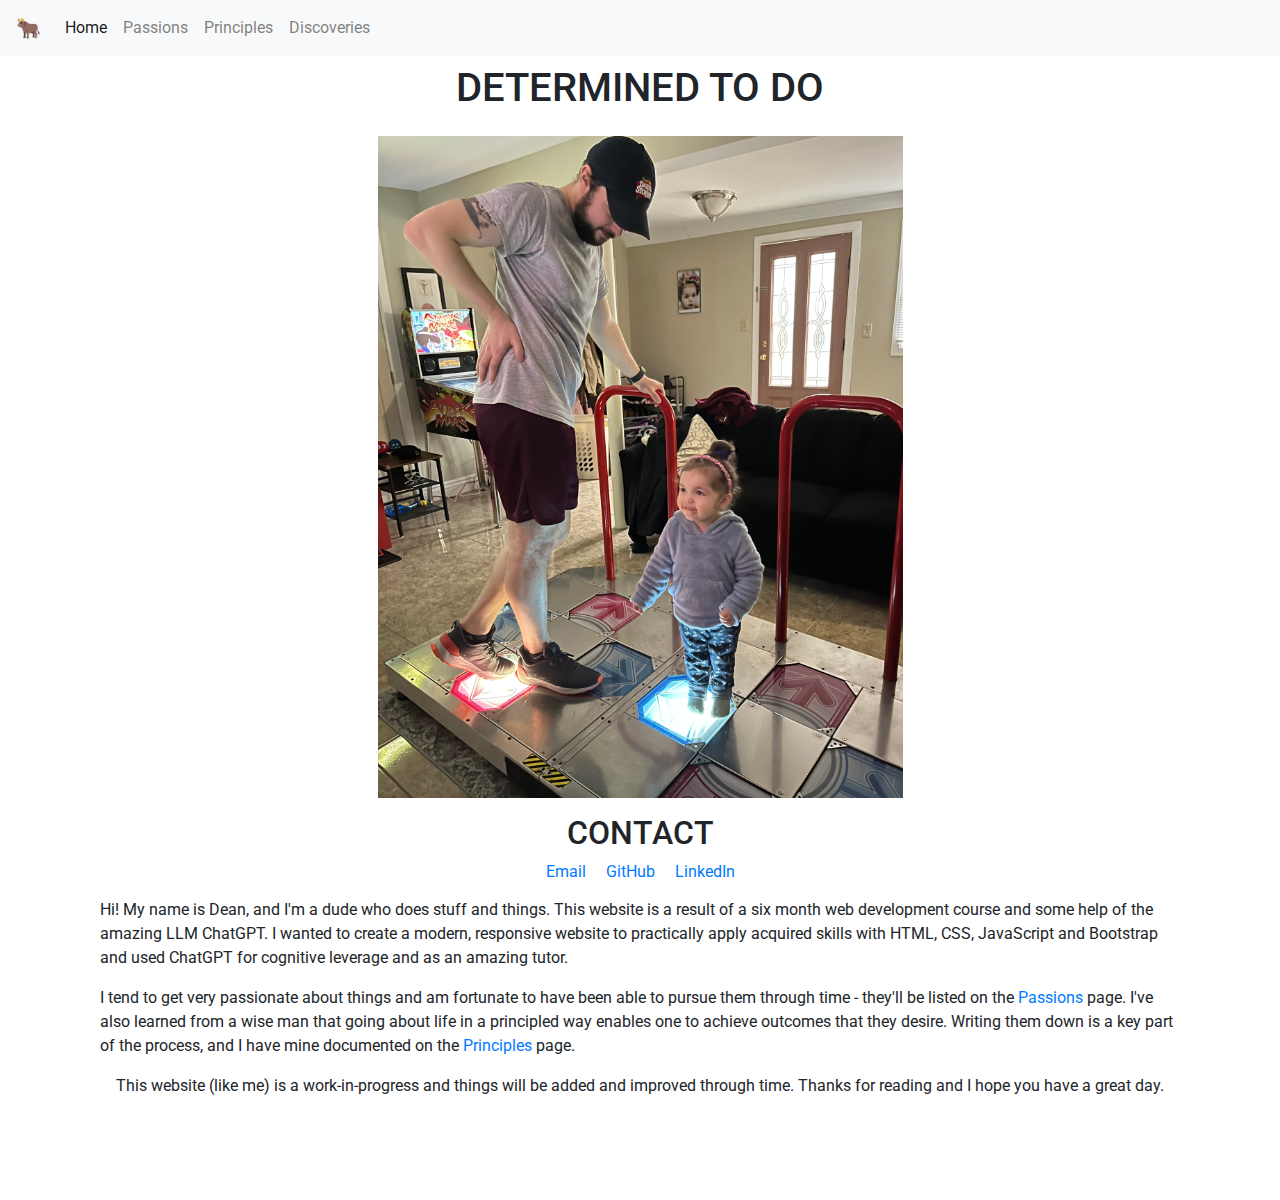
<file: index.html>
<!DOCTYPE html>
<html lang="en">
<head>
    <meta charset="UTF-8">
    <meta name="viewport" content="width=device-width, initial-scale=1, shrink-to-fit=no">
    <title>Dean's Domain</title>

    <!-- Favicon -->
    <link rel="icon" type="image/png" href="https://emojibook.org/wp-content/uploads/2022/07/1-1-26.png">

    <!-- Bootstrap CSS -->
    <link href="https://stackpath.bootstrapcdn.com/bootstrap/4.5.0/css/bootstrap.min.css" rel="stylesheet">

    <!-- Google Font -->
    <link href="https://fonts.googleapis.com/css2?family=Roboto:wght@400;700&display=swap" rel="stylesheet">
    
    <!-- Local stylesheet -->
    <link rel="stylesheet" type="text/css" href="css/style.css">
</head>

<body>
    <!-- Navbar -->
    <nav class="navbar navbar-expand-lg navbar-light bg-light fixed-top">
        <a class="navbar-brand" href="index.html"><span role="img" aria-label="bull">🐂</span></a>
        <button class="navbar-toggler" type="button" data-toggle="collapse" data-target="#navbarNav" aria-controls="navbarNav" aria-expanded="false" aria-label="Toggle navigation">
            <span class="navbar-toggler-icon"></span>
        </button>
        <div class="collapse navbar-collapse" id="navbarNav">
            <ul class="navbar-nav">
                <li class="nav-item active">
                    <a class="nav-link" href="index.html">Home</a>
                </li>
                <li class="nav-item">
                    <a class="nav-link" href="passions.html">Passions</a>
                </li>
                <li class="nav-item">
                    <a class="nav-link" href="principles.html">Principles</a>
                </li>
                <li class="nav-item">
                    <a class="nav-link" href="discoveries.html">Discoveries</a>
                </li>
            </ul>
        </div>
    </nav>

    <!-- Header -->
    <header class="text-center mt-5 py-3 bg-white">
        <h1>DETERMINED TO DO</h1>
    </header>

    <!-- Main content -->
    <main class="container mt">
        <div class="row">
            <div class="container">
                <div class="col-12 col-md-6 offset-md-3 center-image">
                <img src="images/me.jpg" class="img-fluid" alt="A man and a toddler on a Dance Dance Revolution arcade machine">
            </div>

            <!-- Welcome blurb -->
            <section id="section1" class="col-12 d-flex flex-column justify-content-center align-items-center py-3">
                <h2>HOLA, COMO ESTAS?</h2>
                <p>Hi! My name is Dean, and I'm a dude who does stuff and things. This website is a result of a six month web development course and some help of the amazing LLM ChatGPT. I wanted to create a modern, responsive website to practically apply acquired skills with HTML, CSS, JavaScript and Bootstrap and used ChatGPT for cognitive leverage and as an amazing tutor.
                </p>

                <p>
                I tend to get very passionate about things and am fortunate to have been able to pursue them through time - they'll be listed on the <a href="passions.html">Passions</a> page.
                I've also learned from a wise man that going about life in a principled way enables one to achieve outcomes that they desire. Writing them down is a key part of the process, and I have mine documented on the <a href="principles.html">Principles</a> page.
                </p>
        
                <p>
                This website (like me) is a work-in-progress and things will be added and improved through time.
                Thanks for reading and I hope you have a great day.
                </p>
            </section>
        </div>
    </main>

    <!-- Contact section -->
    <section id="contact" class="fixed-bottom text-center mt-5 py-3 bg-white">
        <h2>CONTACT</h2>
        <a href="mailto:dean@tamm.am">Email</a>
        <a href="https://github.com/dtammam" target="_blank" class="ml-3">GitHub</a>
        <a href="https://www.linkedin.com/in/dean-tammam-15b4775a/" target="_blank" class="ml-3">LinkedIn</a>
    </section>

    <!-- Bootstrap JS, Popper.js, and jQuery -->
    <script src="https://code.jquery.com/jquery-3.5.1.slim.min.js"></script>
    <script src="https://cdn.jsdelivr.net/npm/bootstrap@4.5.0/dist/js/bootstrap.bundle.min.js"></script>
</body>
</html>
</file>
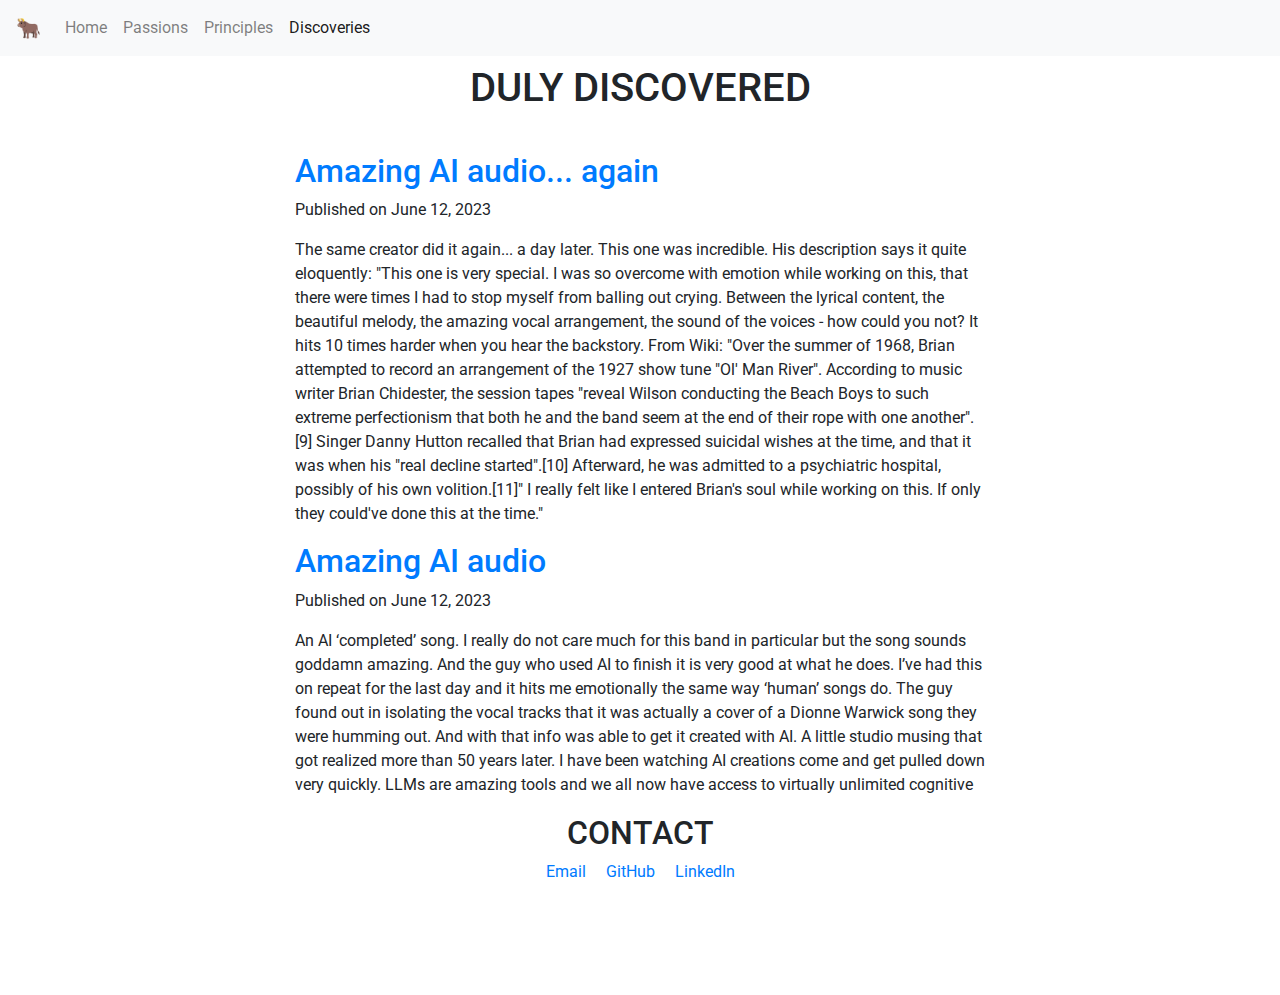
<file: discoveries.html>
<!DOCTYPE html>
<html lang="en">
<head>
    <meta charset="UTF-8">
    <meta name="viewport" content="width=device-width, initial-scale=1, shrink-to-fit=no">
    <title>Dean's Discoveries</title>

    <!-- Favicon -->
    <link rel="icon" type="image/png" href="https://emojibook.org/wp-content/uploads/2022/07/1-1-26.png">

    <!-- Bootstrap CSS -->
    <link href="https://stackpath.bootstrapcdn.com/bootstrap/4.5.0/css/bootstrap.min.css" rel="stylesheet">

    <!-- Google Font -->
    <link href="https://fonts.googleapis.com/css2?family=Roboto:wght@400;700&display=swap" rel="stylesheet">
    
    <!-- Local stylesheet -->
    <link rel="stylesheet" type="text/css" href="css/style.css">
</head>

<body>
    <!-- Navbar -->
    <nav class="navbar navbar-expand-lg navbar-light bg-light fixed-top">
        <a class="navbar-brand" href="index.html"><span role="img" aria-label="bull">🐂</span></a>
        <button class="navbar-toggler" type="button" data-toggle="collapse" data-target="#navbarNav" aria-controls="navbarNav" aria-expanded="false" aria-label="Toggle navigation">
            <span class="navbar-toggler-icon"></span>
        </button>
        <div class="collapse navbar-collapse" id="navbarNav">
            <ul class="navbar-nav">
                <li class="nav-item">
                    <a class="nav-link" href="index.html">Home</a>
                </li>
                <li class="nav-item">
                    <a class="nav-link" href="passions.html">Passions</a>
                </li>
                <li class="nav-item">
                    <a class="nav-link" href="principles.html">Principles</a>
                </li>
                <li class="nav-item active">
                    <a class="nav-link" href="discoveries.html">Discoveries</a>
                </li>
            </ul>
        </div>
    </nav>

    <!-- Header -->
    <header class="text-center mt-5 py-3 bg-white">
        <h1>DULY DISCOVERED</h1>
    </header>
    
    <!-- Main content -->
    <main class="container mt">
        <!-- Blog posts -->
        <section id="section1" class="col-12 d-flex flex-column justify-content-center align-items-center py-3">
            <div class="container">
                <div class="row">
                    <div class="col-md-8 offset-md-2">
                        <h2 class="blog-title"><a href="https://www.youtube.com/watch?v=alarQ8TI8zw">Amazing AI audio... again</a></h2>
                        <p class="blog-date">Published on June 12, 2023</p>
                        <p class="blog-text">
                            The same creator did it again... a day later. This one was incredible. His description says it quite eloquently: 
                            
                            "This one is very special. I was so overcome with emotion while working on this, that there were times I had to stop myself from balling out crying. Between the lyrical content, the beautiful melody, the amazing vocal arrangement, the sound of the voices - how could you not? It hits 10 times harder when you hear the backstory. From Wiki:

                            "Over the summer of 1968, Brian attempted to record an arrangement of the 1927 show tune "Ol' Man River". According to music writer Brian Chidester, the session tapes "reveal Wilson conducting the Beach Boys to such extreme perfectionism that both he and the band seem at the end of their rope with one another".[9] Singer Danny Hutton recalled that Brian had expressed suicidal wishes at the time, and that it was when his "real decline started".[10] Afterward, he was admitted to a psychiatric hospital, possibly of his own volition.[11]"
                            
                            I really felt like I entered Brian's soul while working on this.
                            
                            If only they could've done this at the time."
                        </p>
                    </div>
                </div>
            </div>
            </div>
            <div class="container">
                <div class="row">
                    <div class="col-md-8 offset-md-2">
                        <h2 class="blog-title"><a href="https://www.youtube.com/watch?v=0RIX1pGkFq8&feature=youtu.be">Amazing AI audio</a></h2>
                        <p class="blog-date">Published on June 12, 2023</p>
                        <p class="blog-text">
                            An AI ‘completed’ song. I really do not care much for this band in particular but the song sounds goddamn amazing. And the guy who used AI to finish it is very good at what he does. I’ve had this on repeat for the last day and it hits me emotionally the same way ‘human’ songs do.

                            The guy found out in isolating the vocal tracks that it was actually a cover of a Dionne Warwick song they were humming out. And with that info was able to get it created with AI. A little studio musing that got realized more than 50 years later.

                            I have been watching AI creations come and get pulled down very quickly. LLMs are amazing tools and we all now have access to virtually unlimited cognitive leverage for free. I am struggling to keep up with AI news/releases when most people I know don’t seem to pay attention or care. As a person following and using these tools, I don’t understand.

                            Just wanted to share a random find and express that, for all of the shenanigans, ambiguity, unrest, dissonance and general malaise, it is truly a wonderful time to be alive.
                        </p>
                    </div>
                </div>
            </div>
        </section>
    </main>

    <!-- Contact section -->
    <section id="contact" class="fixed-bottom text-center mt-5 py-3 bg-white">
        <h2>CONTACT</h2>
        <a href="mailto:dean@tamm.am">Email</a>
        <a href="https://github.com/dtammam" target="_blank" class="ml-3">GitHub</a>
        <a href="https://www.linkedin.com/in/dean-tammam-15b4775a/" target="_blank" class="ml-3">LinkedIn</a>
    </section>

    <!-- Bootstrap JS, Popper.js, and jQuery -->
    <script src="https://code.jquery.com/jquery-3.5.1.slim.min.js"></script>
    <script src="https://cdn.jsdelivr.net/npm/bootstrap@4.5.0/dist/js/bootstrap.bundle.min.js"></script>
</body>
</html>
</file>
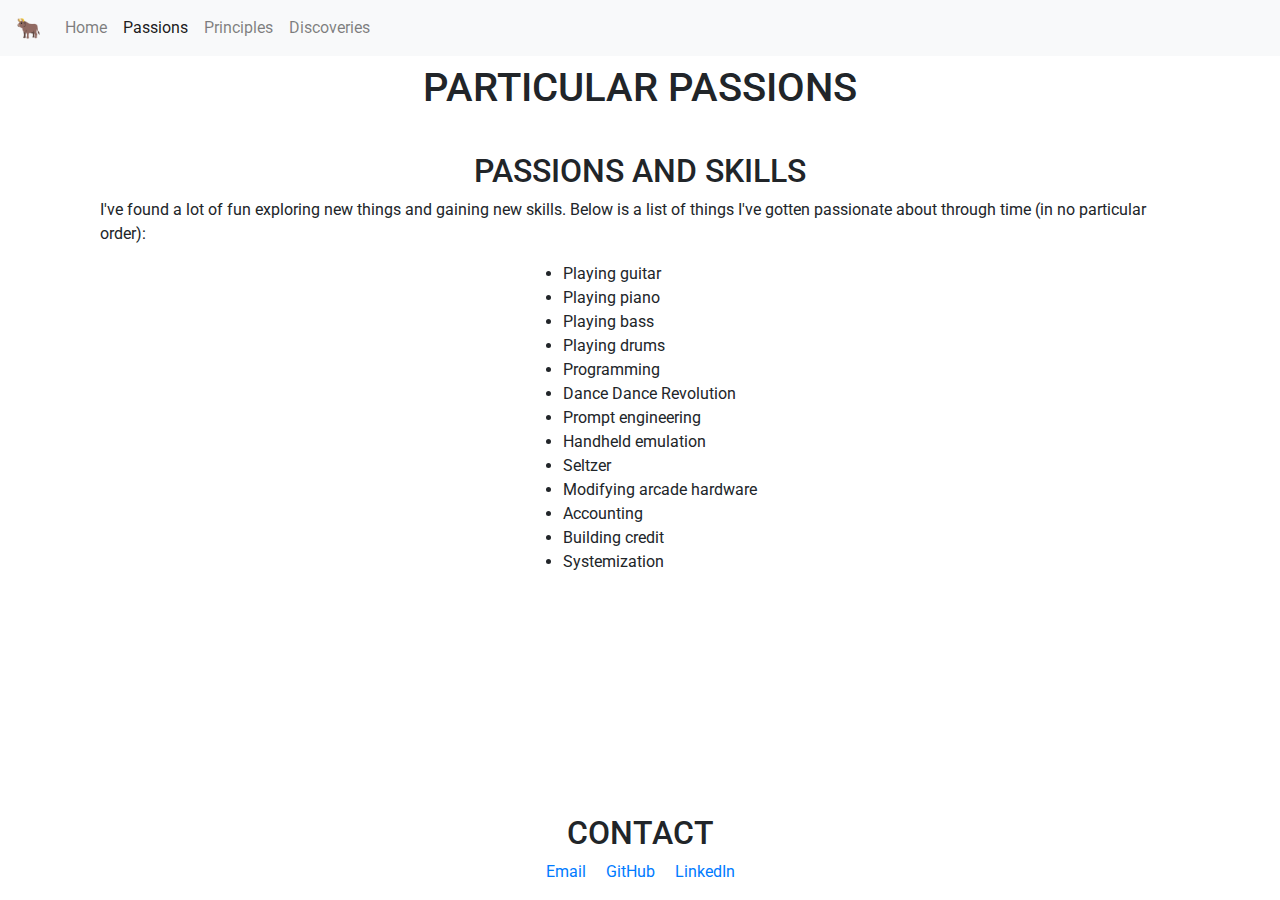
<file: passions.html>
<!DOCTYPE html>
<html lang="en">
<head>
    <meta charset="UTF-8">
    <meta name="viewport" content="width=device-width, initial-scale=1, shrink-to-fit=no">
    <title>Dean's Passions</title>

    <!-- Favicon -->
    <link rel="icon" type="image/png" href="https://emojibook.org/wp-content/uploads/2022/07/1-1-26.png">

    <!-- Bootstrap CSS -->
    <link href="https://stackpath.bootstrapcdn.com/bootstrap/4.5.0/css/bootstrap.min.css" rel="stylesheet">

    <!-- Google Font -->
    <link href="https://fonts.googleapis.com/css2?family=Roboto:wght@400;700&display=swap" rel="stylesheet">
    
    <!-- Local stylesheet -->
    <link rel="stylesheet" type="text/css" href="css/style.css">
</head>

<body>
    <!-- Navbar -->
    <nav class="navbar navbar-expand-lg navbar-light bg-light fixed-top">
        <a class="navbar-brand" href="index.html"><span role="img" aria-label="bull">🐂</span></a>
        <button class="navbar-toggler" type="button" data-toggle="collapse" data-target="#navbarNav" aria-controls="navbarNav" aria-expanded="false" aria-label="Toggle navigation">
            <span class="navbar-toggler-icon"></span>
        </button>
        <div class="collapse navbar-collapse" id="navbarNav">
            <ul class="navbar-nav">
                <li class="nav-item">
                    <a class="nav-link" href="index.html">Home</a>
                </li>
                <li class="nav-item active">
                    <a class="nav-link" href="passions.html">Passions</a>
                </li>
                <li class="nav-item">
                    <a class="nav-link" href="principles.html">Principles</a>
                </li>
                <li class="nav-item">
                    <a class="nav-link" href="discoveries.html">Discoveries</a>
                </li>
            </ul>
        </div>
    </nav>

     <!-- Header -->
     <header class="text-center mt-5 py-3 bg-white">
        <h1>PARTICULAR PASSIONS</h1>
    </header>
    
    <!-- Main content -->
    <main class="container mt">
        <!-- Welcome blurb -->
        <section id="section1" class="col-12 d-flex flex-column justify-content-center align-items-center py-3">
            <h2>PASSIONS AND SKILLS</h2>
            <p>I've found a lot of fun exploring new things and gaining new skills. Below is a list of things I've gotten passionate about through time (in no particular order):
            </p>
            <ul>
                <li>Playing guitar</li>
                <li>Playing piano</li>
                <li>Playing bass</li>
                <li>Playing drums</li>
                <li>Programming</li>
                <li>Dance Dance Revolution</li>
                <li>Prompt engineering</li>
                <li>Handheld emulation</li>
                <li>Seltzer</li>
                <li>Modifying arcade hardware</li>
                <li>Accounting</li>
                <li>Building credit</li>
                <li>Systemization</li>
            </ul>
        </section>
    </main>

    <!-- Contact section -->
    <section id="contact" class="fixed-bottom text-center mt-5 py-3 bg-white">
        <h2>CONTACT</h2>
        <a href="mailto:dean@tamm.am">Email</a>
        <a href="https://github.com/dtammam" target="_blank" class="ml-3">GitHub</a>
        <a href="https://www.linkedin.com/in/dean-tammam-15b4775a/" target="_blank" class="ml-3">LinkedIn</a>
    </section>

    <!-- Bootstrap JS, Popper.js, and jQuery -->
    <script src="https://code.jquery.com/jquery-3.5.1.slim.min.js"></script>
    <script src="https://cdn.jsdelivr.net/npm/bootstrap@4.5.0/dist/js/bootstrap.bundle.min.js"></script>
</body>
</html>
</file>
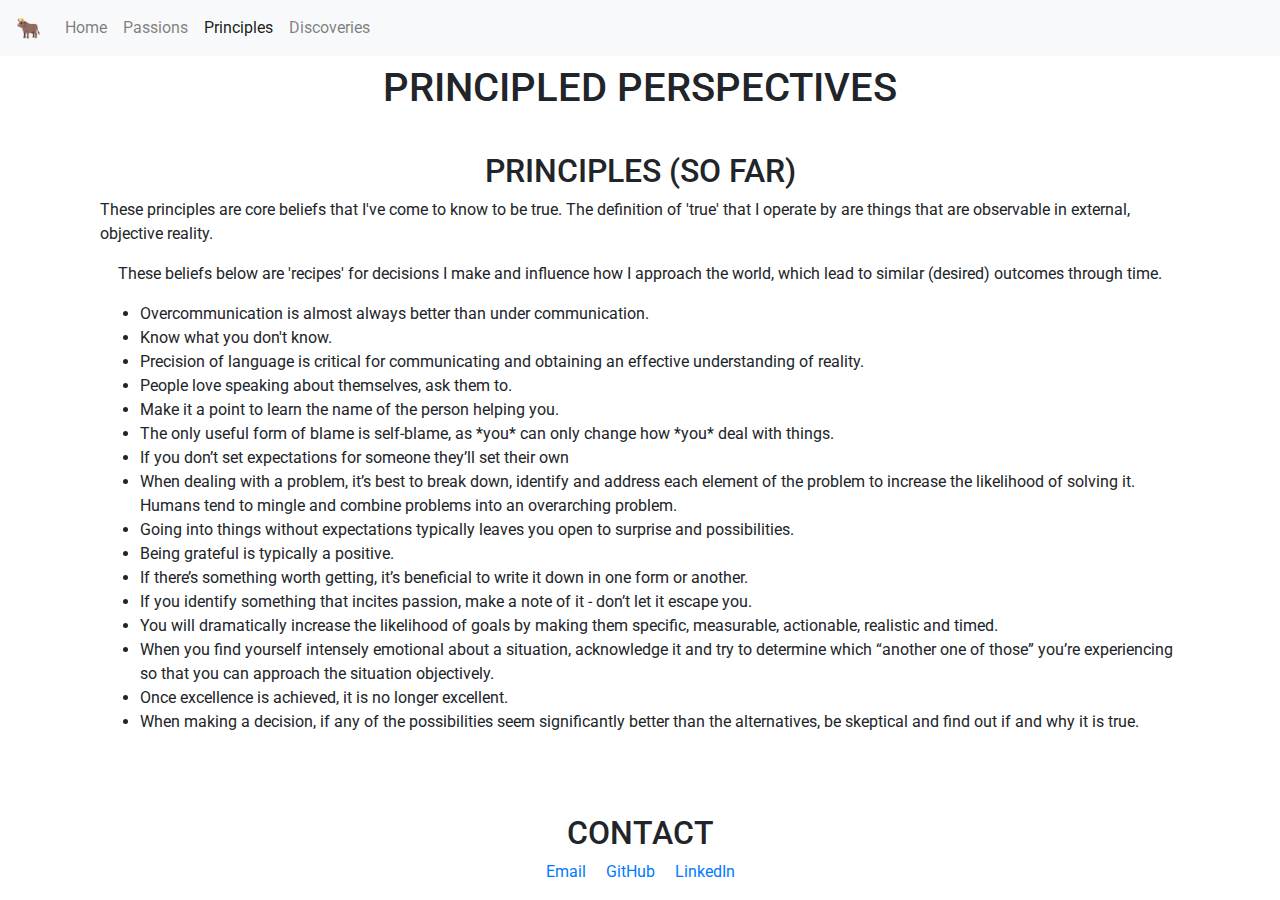
<file: principles.html>
<!DOCTYPE html>
<html lang="en">
<head>
    <meta charset="UTF-8">
    <meta name="viewport" content="width=device-width, initial-scale=1, shrink-to-fit=no">
    <title>Dean's Principles</title>

    <!-- Favicon -->
    <link rel="icon" type="image/png" href="https://emojibook.org/wp-content/uploads/2022/07/1-1-26.png">

    <!-- Bootstrap CSS -->
    <link href="https://stackpath.bootstrapcdn.com/bootstrap/4.5.0/css/bootstrap.min.css" rel="stylesheet">

    <!-- Google Font -->
    <link href="https://fonts.googleapis.com/css2?family=Roboto:wght@400;700&display=swap" rel="stylesheet">
    
    <!-- Local stylesheet -->
    <link rel="stylesheet" type="text/css" href="css/style.css">
</head>

<body>
    <!-- Navbar -->
    <nav class="navbar navbar-expand-lg navbar-light bg-light fixed-top">
        <a class="navbar-brand" href="index"><span role="img" aria-label="bull">🐂</span></a>
        <button class="navbar-toggler" type="button" data-toggle="collapse" data-target="#navbarNav" aria-controls="navbarNav" aria-expanded="false" aria-label="Toggle navigation">
            <span class="navbar-toggler-icon"></span>
        </button>
        <div class="collapse navbar-collapse" id="navbarNav">
            <ul class="navbar-nav">
                <li class="nav-item">
                    <a class="nav-link" href="index.html">Home</a>
                </li>
                <li class="nav-item">
                    <a class="nav-link" href="passions.html">Passions</a>
                </li>
                <li class="nav-item active">
                    <a class="nav-link" href="principles.html">Principles</a>
                </li>
                <li class="nav-item">
                    <a class="nav-link" href="discoveries.html">Discoveries</a>
                </li>
            </ul>
        </div>
    </nav>

    <!-- Header -->
    <header class="text-center mt-5 py-3 bg-white">
        <h1>PRINCIPLED PERSPECTIVES</h1>
    </header>
    
    <!-- Main content -->
    <main class="container mt">
        <!-- Welcome blurb -->
        <section id="section1" class="col-12 d-flex flex-column justify-content-center align-items-center py-3">
            <h2>PRINCIPLES (SO FAR)</h2>
            <p>
                These principles are core beliefs that I've come to know to be true. The definition of 'true' that I operate by are things that are observable in external, objective reality. 
            </p>
            <p>These beliefs below are 'recipes' for decisions I make and influence how I approach the world, which lead to similar (desired) outcomes through time.
            </p>
            <ul>
                <li>Overcommunication is almost always better than under communication.</li>
                <li>Know what you don't know.</li>
                <li>Precision of language is critical for communicating and obtaining an effective understanding of reality.</li>  
                <li>People love speaking about themselves, ask them to.</li>
                <li>Make it a point to learn the name of the person helping you.</li>
                <li>The only useful form of blame is self-blame, as *you* can only change how *you* deal with things.</li>
                <li>If you don’t set expectations for someone they’ll set their own</li>
                <li>When dealing with a problem, it’s best to break down, identify and address each element of the problem to increase the likelihood of solving it. Humans tend to mingle and combine problems into an overarching problem.</li>
                <li>Going into things without expectations typically leaves you open to surprise and possibilities.</li>
                <li>Being grateful is typically a positive.</li>
                <li>If there’s something worth getting, it’s beneficial to write it down in one form or another.</li>
                <li>If you identify something that incites passion, make a note of it - don’t let it escape you.</li>
                <li>You will dramatically increase the likelihood of goals by making them specific, measurable, actionable, realistic and timed.</li>
                <li>When you find yourself intensely emotional about a situation, acknowledge it and try to determine which “another one of those” you’re experiencing so that you can approach the situation objectively.</li>
                <li>Once excellence is achieved, it is no longer excellent.</li>
                <li>When making a decision, if any of the possibilities seem significantly better than the alternatives, be skeptical and find out if and why it is true.</li>
            </ul>
        </section>
    </main>

    <!-- Contact section -->
    <section id="contact" class="fixed-bottom text-center mt-5 py-3 bg-white">
        <h2>CONTACT</h2>
        <a href="mailto:dean@tamm.am">Email</a>
        <a href="https://github.com/dtammam" target="_blank" class="ml-3">GitHub</a>
        <a href="https://www.linkedin.com/in/dean-tammam-15b4775a/" target="_blank" class="ml-3">LinkedIn</a>
    </section>

    <!-- Bootstrap JS, Popper.js, and jQuery -->
    <script src="https://code.jquery.com/jquery-3.5.1.slim.min.js"></script>
    <script src="https://cdn.jsdelivr.net/npm/bootstrap@4.5.0/dist/js/bootstrap.bundle.min.js"></script>
</body>
</html>
</file>
<file: css/style.css>
body {
    font-family: 'Roboto', sans-serif;
    padding-bottom: 70px; /* Soft but useful padding */
}
.fixed-header {
    position: relative; /* Positioning context for the bull emoji */
    display: flex;
    justify-content: center;
    align-items: center;
    background: white;
    z-index: 1040; /* Higher z-index to stay on top of other content */
}
.fixed-emoji {
    position: absolute;
    left: 10px;
    font-size: 2em;
}
</file>
